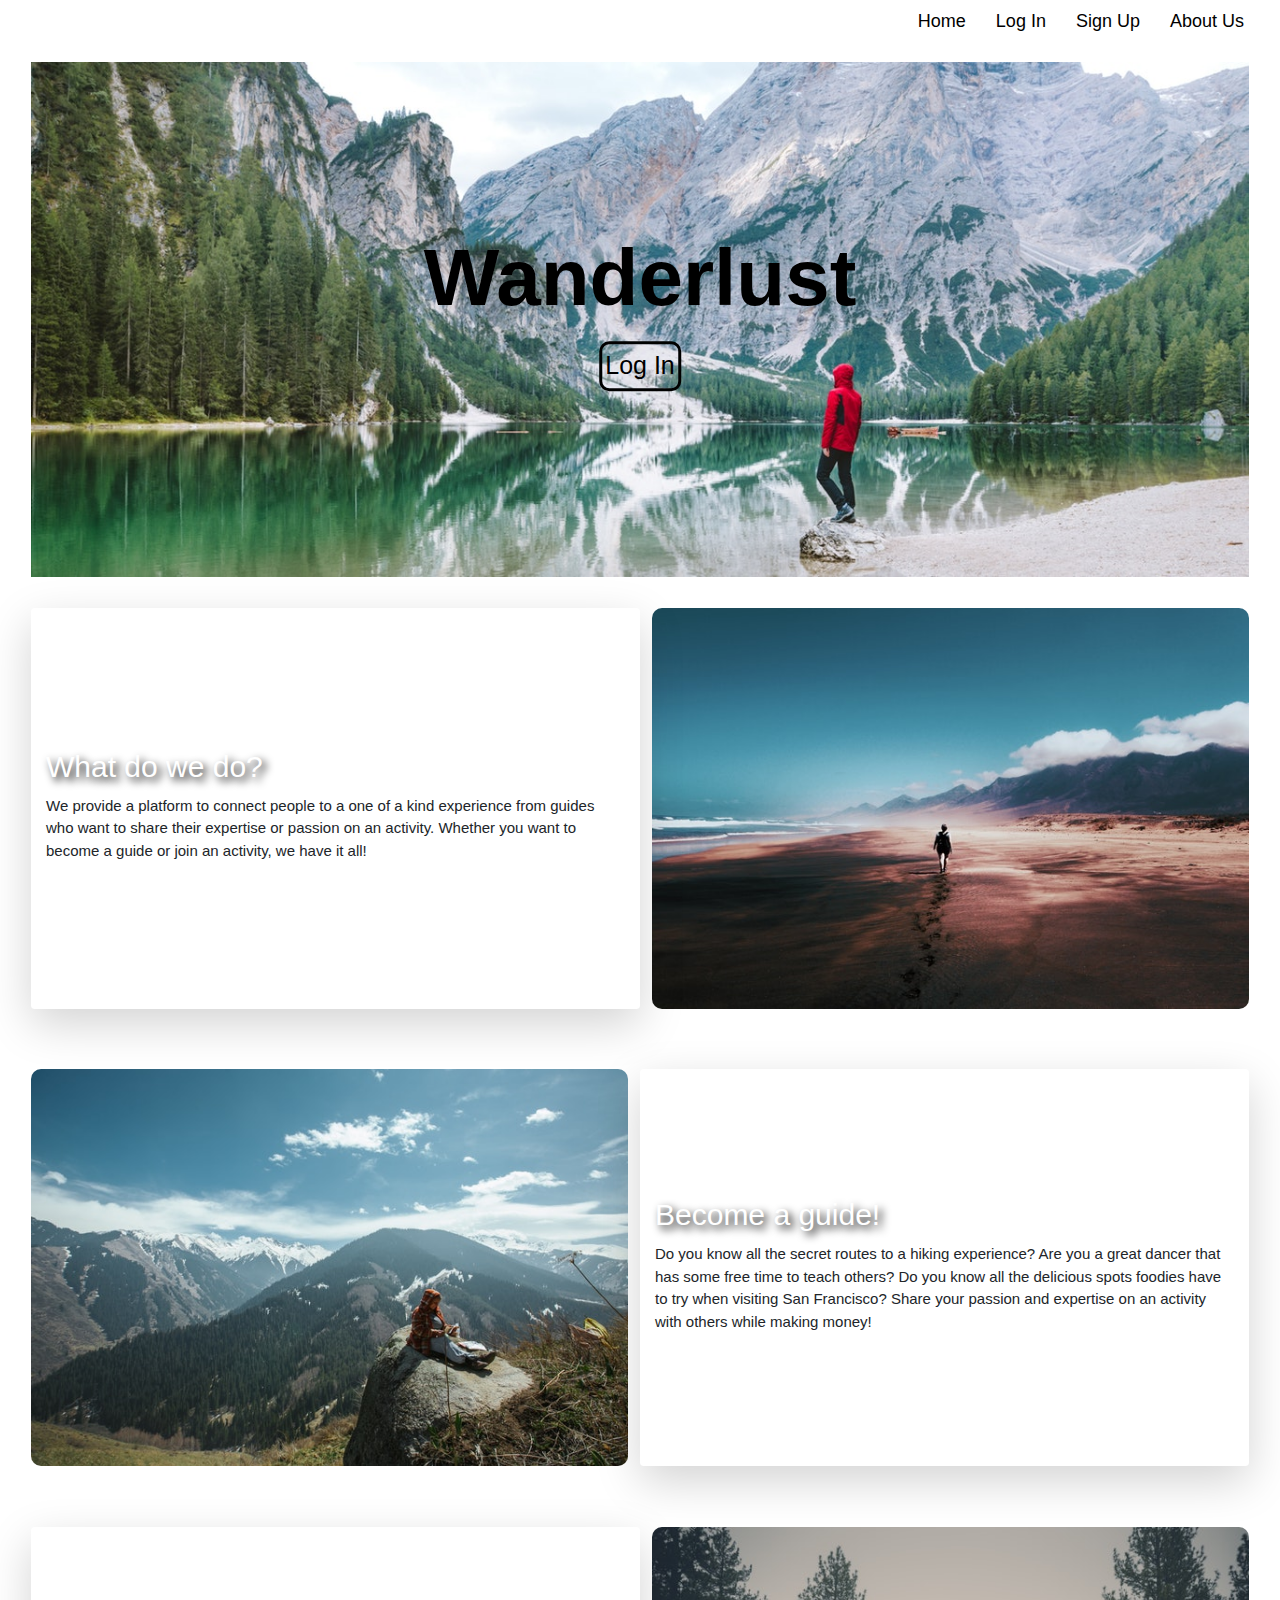
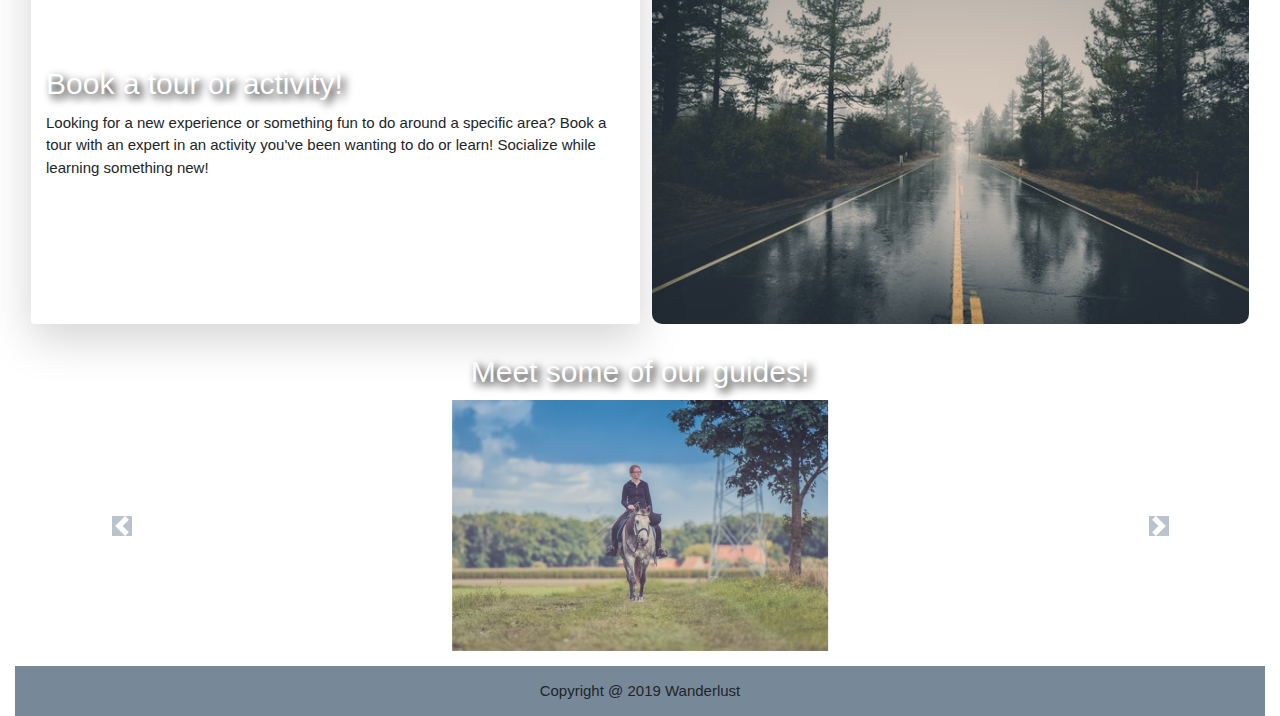
<file: index.html>
<!DOCTYPE html>
<html lang="en">

<head>
    <meta charset="utf-8" />
    <meta name="viewport" content="width=device-width, initial-scale=1, shrink-to-fit=no">
    <link rel="stylesheet" href="https://stackpath.bootstrapcdn.com/bootstrap/4.3.1/css/bootstrap.min.css" integrity="sha384-ggOyR0iXCbMQv3Xipma34MD+dH/1fQ784/j6cY/iJTQUOhcWr7x9JvoRxT2MZw1T" crossorigin="anonymous">
    <link rel="stylesheet" href="https://www.w3schools.com/w3css/4/w3.css">
    <link rel="stylesheet" href="CSS/index.css" />
  
</head>

<body>
    <script src="https://code.jquery.com/jquery-3.3.1.slim.min.js" integrity="sha384-q8i/X+965DzO0rT7abK41JStQIAqVgRVzpbzo5smXKp4YfRvH+8abtTE1Pi6jizo" crossorigin="anonymous"></script>
    <script src="https://cdnjs.cloudflare.com/ajax/libs/popper.js/1.14.7/umd/popper.min.js" integrity="sha384-UO2eT0CpHqdSJQ6hJty5KVphtPhzWj9WO1clHTMGa3JDZwrnQq4sF86dIHNDz0W1" crossorigin="anonymous"></script>
    <script src="https://stackpath.bootstrapcdn.com/bootstrap/4.3.1/js/bootstrap.min.js" integrity="sha384-JjSmVgyd0p3pXB1rRibZUAYoIIy6OrQ6VrjIEaFf/nJGzIxFDsf4x0xIM+B07jRM" crossorigin="anonymous"></script>


    <div class="header-container">

        <div class="nav-content">
            
            <nav class="navigation">
                <a class="nav-link" href="https://wanderlust-sarah.netlify.com/">Home</a>
                <a class="nav-link" href="https://wanderlust-frontend.netlify.com/">Log In</a>
                <a class="nav-link" href="https://wanderlust-frontend.netlify.com/">Sign Up</a>
                <a class="nav-link" href="https://wanderlust-sarah.netlify.com/about.html">About Us</a>
            </nav>
        </div>

    </div>



        <div class="container">
            <div class="picture-content w3-container w3-animate-top">
                <img class="firstPic" src="img/adventure-beauty-dolomites-951076 (1).jpg" />
                <h1 class="title">Wanderlust</h1>
                <a class="button" href="https://wanderlust-frontend.netlify.com/">Log In</a>
            </div>

            <section class="content-section row w3-container w3-left w3-animate-zoom">
                <div class="text-content col-sm-12 col-md-6 d-flex align-content-center flex-wrap shadow-lg p-3 bg-white rounded">
                    <h2 class="align-middle">What do we do?</h2>
                    <p>We provide a platform to connect people to a one of a kind experience from guides who want to share their expertise or passion on an activity. Whether you want to become a guide or join an activity, we have it all!</p>
                </div>
                <div class="img-content">
                    <img src="img/beach.jpg" alt="guide pic" />
                </div>
            </section>
            <section class="content-section inverse-content row w3-container w3-left w3-animate-zoom">
                <div class="img-content">
                    <img src="img/adventure.jpg" class="beachPic" alt="guide pic">
                </div>
                <div class="text-content col-sm-12 col-md-6 d-flex align-content-center flex-wrap shadow-lg p-3 bg-white rounded">
                    <h2 class="align-middle">Become a guide!</h2>
                    <p>Do you know all the secret routes to a hiking experience? Are you a great dancer that has some free time to teach others? Do you know all the delicious spots foodies have to try when visiting San Francisco? Share your passion and expertise on an activity with others while making money!</p>
                </div>

            </section>
            <section class="content-section row w3-container w3-left w3-animate-zoom">
                <div class="text-content col-sm-12 col-md-6 d-flex align-content-center flex-wrap shadow-lg p-3 bg-white rounded">
                    <h2>Book a tour or activity!</h2>
                    <p>Looking for a new experience or something fun to do around a specific area? Book a tour with an expert in an activity you've been wanting to
                        do or learn! Socialize while learning something new!</p>
                </div>
                <div class="img-content">
                    <img src="img/forest.jpg" alt="guide pic">
                </div>
            </section>

            <div class="container text-center my-3">
                <h2>Meet some of our guides!</h2>
                <div class="row mx-auto my-auto">
                    <div id="recipeCarousel" class="carousel slide w-100" data-ride="carousel">
                        <div class="carousel-inner" role="listbox">
                            <div class="carousel-item active">
                                <img class="d-block col-4 img-fluid" src="img/carousel1.jpg">
                            </div>
                            <div class="carousel-item">
                                <img class="d-block col-4 img-fluid" src="img/carousel2.jpg">
                            </div>
                            <div class="carousel-item">
                                <img class="d-block col-4 img-fluid" src="img/carousel3.jpg">
                            </div>
                            <div class="carousel-item">
                                <img class="d-block col-4 img-fluid" src="img/carousel4.jpg">
                            </div>
                            <div class="carousel-item">
                                <img class="d-block col-4 img-fluid" src="img/carousel5.jpg">
                            </div>
                            <div class="carousel-item">
                                <img class="d-block col-4 img-fluid" src="img/carousel6.jpg">
                            </div>
                        </div>
                        <a class="carousel-control-prev" href="#recipeCarousel" role="button" data-slide="prev">
                            <span class="carousel-control-prev-icon" aria-hidden="true"></span>
                            <span class="sr-only">Previous</span>
                        </a>
                        <a class="carousel-control-next" href="#recipeCarousel" role="button" data-slide="next">
                            <span class="carousel-control-next-icon" aria-hidden="true"></span>
                            <span class="sr-only">Next</span>
                        </a>
                    </div>
                </div>

            </div>

            </section>


            <footer class="footer">
                <p>Copyright @ 2019 Wanderlust</p>
            </footer>
        </div>

</body>

</html>
<script src="javascript/index.js" async></script>
</file>
<file: CSS/index.css>
.carousel-inner .carousel-item-right.active,
.carousel-inner .carousel-item-next {
  transform: translateX(33.33%);
}
.carousel-inner .carousel-item-left.active,
.carousel-inner .carousel-item-prev {
  transform: translateX(-33.33%);
}
.carousel-inner .carousel-item-right,
.carousel-inner .carousel-item-left {
  transform: translateX(0);
}
.carousel-inner .carousel-item img {
  margin: auto;
  width: 100%;
}
.carousel-control-prev-icon {
  background-color: lightslategray;
}
.carousel-control-next-icon {
  background-color: lightslategray;
}
* {
  box-sizing: border-box;
  margin: 0;
  padding: 0;
}
body {
  box-sizing: border-box;
  min-width: 300px;
  margin: 0;
}
h2 {
  color: white;
  text-shadow: 4px 4px 8px black;
}
.container {
  max-width: 1300px;
  width: 100%;
  margin: 0 auto;
}
.header-container {
  max-width: 1238px;
  width: 100%;
  background: white;
  margin: 0 auto;
  margin-bottom: 20px;
}
.header-container .nav-content {
  height: 100%;
  display: flex;
  align-items: center;
  justify-content: space-between;
}
@media (max-width: 500px) {
  .header-container .nav-content {
    flex-wrap: wrap;
    justify-content: center;
    padding-top: 10px;
  }
}
.header-container .nav-content .navigation {
  width: 1300px;
  display: flex;
  justify-content: flex-end;
}
@media (max-width: 500px) {
  .header-container .nav-content .navigation {
    justify-content: space-evenly;
    width: 100%;
    margin: 0 auto;
  }
}
.header-container .nav-content .navigation a {
  font-size: 18px;
  text-decoration: none;
  color: black;
}
.picture-content {
  position: relative;
  display: inline-block;
}
.picture-content .firstPic {
  width: 100%;
  margin: auto;
}
.picture-content .title {
  position: absolute;
  top: 40%;
  left: 50%;
  transform: translate(-50%, -50%);
  font-size: 80px;
  text-align: center;
  color: black;
  font-weight: bold;
}
@media (max-width: 500px) {
  .picture-content .title {
    font-size: 50px;
  }
}
.picture-content .button {
  position: absolute;
  top: 59%;
  left: 50%;
  transform: translate(-50%, -50%);
  text-align: center;
  color: black;
  border: 3px solid black;
  padding: 3px;
  font-size: 25px;
  cursor: pointer;
  background: transparent;
  border-radius: 10px;
}
@media (max-width: 500px) {
  .picture-content .button {
    top: 65%;
    font-size: 20px;
  }
}
.content-section {
  margin: 30px 0;
  display: flex;
  flex-wrap: wrap;
  align-content: center;
}
.content-section .text-content {
  width: 43%;
  height: auto;
  padding-right: 1%;
  border-radius: 10px;
}
@media (max-width: 500px) {
  .content-section .text-content {
    width: 100%;
    padding: 0;
  }
}
.content-section .img-content {
  width: 50%;
  padding-left: 1%;
}
@media (max-width: 500px) {
  .content-section .img-content {
    width: 100%;
    padding: 0;
  }
}
.content-section .img-content img {
  border-radius: 10px;
  width: 100%;
  height: auto;
}
@media (max-width: 500px) {
  .content-section .img-content img {
    width: 100%;
    padding: 0;
  }
}
.inverse-content {
  justify-content: space-between;
}
.inverse-content .text-content {
  padding-left: 2%;
  padding-right: 0;
}
@media (max-width: 500px) {
  .inverse-content .text-content {
    order: 1;
  }
}
.inverse-content .img-content {
  padding-right: 1%;
  padding-left: 0;
}
@media (max-width: 500px) {
  .inverse-content .img-content {
    width: 100%;
    padding: 0;
    order: 2;
  }
}
.footer {
  display: flex;
  background-color: lightslategray;
  height: 50px;
  align-items: center;
  justify-content: center;
}
.footer p {
  margin: 0;
}
</file>
